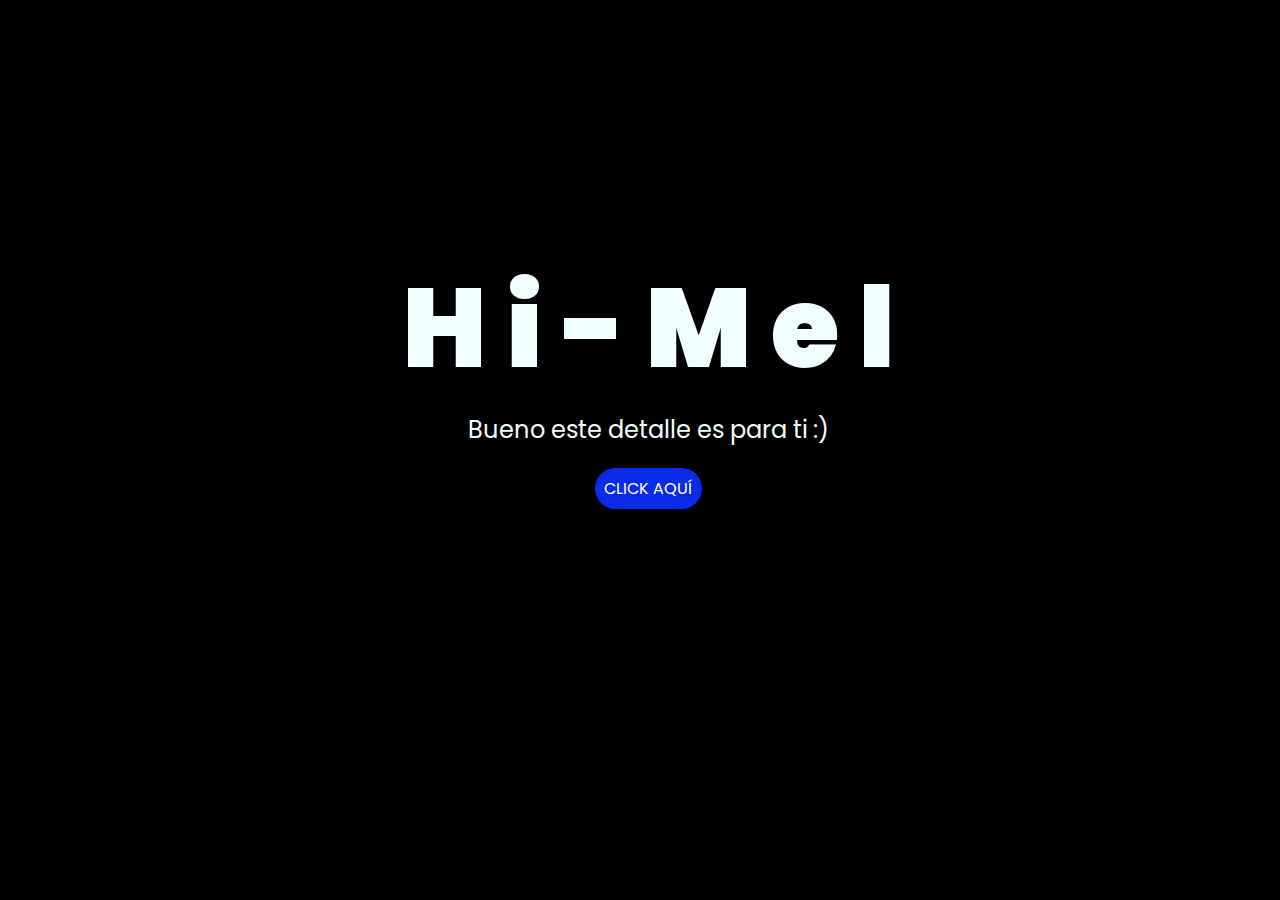
<file: index.html>
<!DOCTYPE html>
<html lang="es">

<head>
    <meta charset="UTF-8">
    <meta http-equiv="X-UA-Compatible" content="IE=edge">
    <meta name="viewport" content="width=device-width, initial-scale=1.0">
    <link rel="stylesheet" href="css/style.css">
    <link rel="icon" href="img/flowers.png" type="image/x-icon">
    <title>Feliz-Cumple</title>
</head>

<body>
    <div class="greetings">
        <span>H</span>
        <span>i</span>
        <span>-</span>
        <span>M</span>
        <span>e</span>
        <span>l</span>
    </div>
    <div class="description">
        <span>Bueno este detalle es para ti :)</span>
    </div>
    <div class="button">
        <button class="botones">
            <a href="flower.html" style="color: #fff;">CLICK AQUÍ</a>
        </button>
    </div>

</body>

</html>
</file>
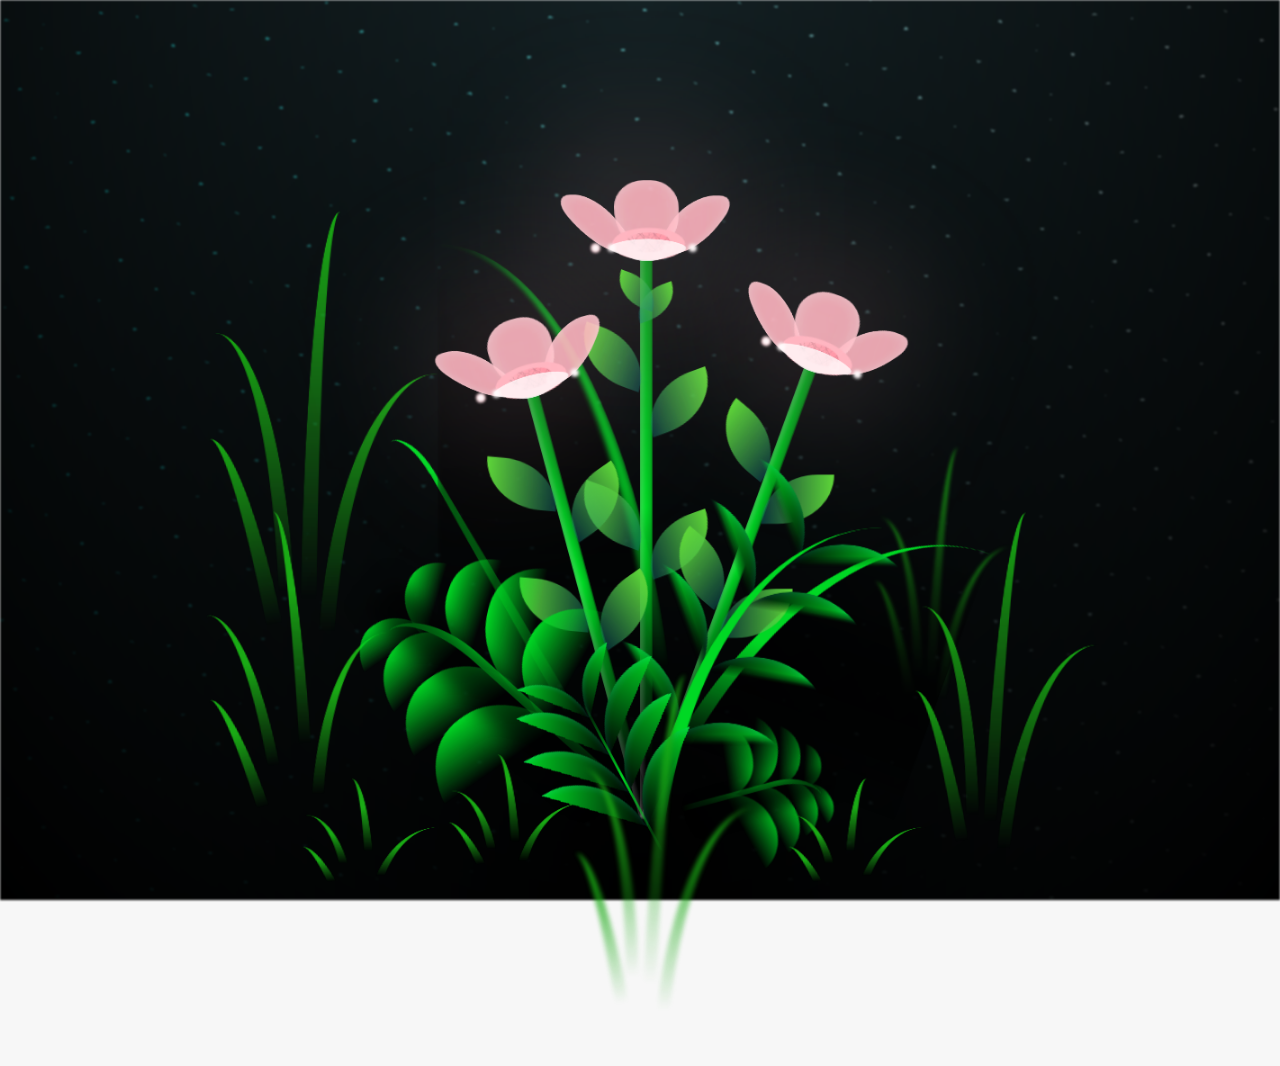
<file: flower.html>
<!DOCTYPE html>
<html lang="es">
  <head>
    <meta charset="UTF-8" />
    <meta http-equiv="X-UA-Compatible" content="IE=edge" />
    <meta name="viewport" content="width=device-width, initial-scale=1.0" />
    <link rel="stylesheet" href="css/main.css" />
    <link rel="icon" href="img/flowers.png" type="image/x-icon" />
    <title>Feliz-Cumple</title>
  </head>
  <body class="container">
    <audio src="sound/ChristianBasso&HaienQiu-Flowers.mp3" autoplay></audio>
    <div id="lyrics">
     
    </div>
    <h1 class="titulo">Feliz cumpleaños. Hoy no podían faltar flores(Aunque no son Tulipanes T_T), porque un día tan especial como el tuyo merece belleza, alegría y cariño. <br> <br>
      Que cada pétalo te recuerde que tan valiosa eres.</h1>
  
    <div class="night"></div>
    <div class="flowers">
      <div class="flower flower--1">
        <div class="flower__leafs flower__leafs--1">
          <div class="flower__leaf flower__leaf--1"></div>
          <div class="flower__leaf flower__leaf--2"></div>
          <div class="flower__leaf flower__leaf--3"></div>
          <div class="flower__leaf flower__leaf--4"></div>
          <div class="flower__white-circle"></div>

          <div class="flower__light flower__light--1"></div>
          <div class="flower__light flower__light--2"></div>
          <div class="flower__light flower__light--3"></div>
          <div class="flower__light flower__light--4"></div>
          <div class="flower__light flower__light--5"></div>
          <div class="flower__light flower__light--6"></div>
          <div class="flower__light flower__light--7"></div>
          <div class="flower__light flower__light--8"></div>
        </div>
        <div class="flower__line">
          <div class="flower__line__leaf flower__line__leaf--1"></div>
          <div class="flower__line__leaf flower__line__leaf--2"></div>
          <div class="flower__line__leaf flower__line__leaf--3"></div>
          <div class="flower__line__leaf flower__line__leaf--4"></div>
          <div class="flower__line__leaf flower__line__leaf--5"></div>
          <div class="flower__line__leaf flower__line__leaf--6"></div>
        </div>
      </div>

      <div class="flower flower--2">
        <div class="flower__leafs flower__leafs--2">
          <div class="flower__leaf flower__leaf--1"></div>
          <div class="flower__leaf flower__leaf--2"></div>
          <div class="flower__leaf flower__leaf--3"></div>
          <div class="flower__leaf flower__leaf--4"></div>
          <div class="flower__white-circle"></div>

          <div class="flower__light flower__light--1"></div>
          <div class="flower__light flower__light--2"></div>
          <div class="flower__light flower__light--3"></div>
          <div class="flower__light flower__light--4"></div>
          <div class="flower__light flower__light--5"></div>
          <div class="flower__light flower__light--6"></div>
          <div class="flower__light flower__light--7"></div>
          <div class="flower__light flower__light--8"></div>
        </div>
        <div class="flower__line">
          <div class="flower__line__leaf flower__line__leaf--1"></div>
          <div class="flower__line__leaf flower__line__leaf--2"></div>
          <div class="flower__line__leaf flower__line__leaf--3"></div>
          <div class="flower__line__leaf flower__line__leaf--4"></div>
        </div>
      </div>

      <div class="flower flower--3">
        <div class="flower__leafs flower__leafs--3">
          <div class="flower__leaf flower__leaf--1"></div>
          <div class="flower__leaf flower__leaf--2"></div>
          <div class="flower__leaf flower__leaf--3"></div>
          <div class="flower__leaf flower__leaf--4"></div>
          <div class="flower__white-circle"></div>

          <div class="flower__light flower__light--1"></div>
          <div class="flower__light flower__light--2"></div>
          <div class="flower__light flower__light--3"></div>
          <div class="flower__light flower__light--4"></div>
          <div class="flower__light flower__light--5"></div>
          <div class="flower__light flower__light--6"></div>
          <div class="flower__light flower__light--7"></div>
          <div class="flower__light flower__light--8"></div>
        </div>
        <div class="flower__line">
          <div class="flower__line__leaf flower__line__leaf--1"></div>
          <div class="flower__line__leaf flower__line__leaf--2"></div>
          <div class="flower__line__leaf flower__line__leaf--3"></div>
          <div class="flower__line__leaf flower__line__leaf--4"></div>
        </div>
      </div>

      <div class="grow-ans" style="--d: 1.2s">
        <div class="flower__g-long">
          <div class="flower__g-long__top"></div>
          <div class="flower__g-long__bottom"></div>
        </div>
      </div>

      <div class="growing-grass">
        <div class="flower__grass flower__grass--1">
          <div class="flower__grass--top"></div>
          <div class="flower__grass--bottom"></div>
          <div class="flower__grass__leaf flower__grass__leaf--1"></div>
          <div class="flower__grass__leaf flower__grass__leaf--2"></div>
          <div class="flower__grass__leaf flower__grass__leaf--3"></div>
          <div class="flower__grass__leaf flower__grass__leaf--4"></div>
          <div class="flower__grass__leaf flower__grass__leaf--5"></div>
          <div class="flower__grass__leaf flower__grass__leaf--6"></div>
          <div class="flower__grass__leaf flower__grass__leaf--7"></div>
          <div class="flower__grass__leaf flower__grass__leaf--8"></div>
          <div class="flower__grass__overlay"></div>
        </div>
      </div>

      <div class="growing-grass">
        <div class="flower__grass flower__grass--2">
          <div class="flower__grass--top"></div>
          <div class="flower__grass--bottom"></div>
          <div class="flower__grass__leaf flower__grass__leaf--1"></div>
          <div class="flower__grass__leaf flower__grass__leaf--2"></div>
          <div class="flower__grass__leaf flower__grass__leaf--3"></div>
          <div class="flower__grass__leaf flower__grass__leaf--4"></div>
          <div class="flower__grass__leaf flower__grass__leaf--5"></div>
          <div class="flower__grass__leaf flower__grass__leaf--6"></div>
          <div class="flower__grass__leaf flower__grass__leaf--7"></div>
          <div class="flower__grass__leaf flower__grass__leaf--8"></div>
          <div class="flower__grass__overlay"></div>
        </div>
      </div>

      <div class="grow-ans" style="--d: 2.4s">
        <div class="flower__g-right flower__g-right--1">
          <div class="leaf"></div>
        </div>
      </div>

      <div class="grow-ans" style="--d: 2.8s">
        <div class="flower__g-right flower__g-right--2">
          <div class="leaf"></div>
        </div>
      </div>

      <div class="grow-ans" style="--d: 2.8s">
        <div class="flower__g-front">
          <div
            class="flower__g-front__leaf-wrapper flower__g-front__leaf-wrapper--1"
          >
            <div class="flower__g-front__leaf"></div>
          </div>
          <div
            class="flower__g-front__leaf-wrapper flower__g-front__leaf-wrapper--2"
          >
            <div class="flower__g-front__leaf"></div>
          </div>
          <div
            class="flower__g-front__leaf-wrapper flower__g-front__leaf-wrapper--3"
          >
            <div class="flower__g-front__leaf"></div>
          </div>
          <div
            class="flower__g-front__leaf-wrapper flower__g-front__leaf-wrapper--4"
          >
            <div class="flower__g-front__leaf"></div>
          </div>
          <div
            class="flower__g-front__leaf-wrapper flower__g-front__leaf-wrapper--5"
          >
            <div class="flower__g-front__leaf"></div>
          </div>
          <div
            class="flower__g-front__leaf-wrapper flower__g-front__leaf-wrapper--6"
          >
            <div class="flower__g-front__leaf"></div>
          </div>
          <div
            class="flower__g-front__leaf-wrapper flower__g-front__leaf-wrapper--7"
          >
            <div class="flower__g-front__leaf"></div>
          </div>
          <div
            class="flower__g-front__leaf-wrapper flower__g-front__leaf-wrapper--8"
          >
            <div class="flower__g-front__leaf"></div>
          </div>
          <div class="flower__g-front__line"></div>
        </div>
      </div>

      <div class="grow-ans" style="--d: 3.2s">
        <div class="flower__g-fr">
          <div class="leaf"></div>
          <div class="flower__g-fr__leaf flower__g-fr__leaf--1"></div>
          <div class="flower__g-fr__leaf flower__g-fr__leaf--2"></div>
          <div class="flower__g-fr__leaf flower__g-fr__leaf--3"></div>
          <div class="flower__g-fr__leaf flower__g-fr__leaf--4"></div>
          <div class="flower__g-fr__leaf flower__g-fr__leaf--5"></div>
          <div class="flower__g-fr__leaf flower__g-fr__leaf--6"></div>
          <div class="flower__g-fr__leaf flower__g-fr__leaf--7"></div>
          <div class="flower__g-fr__leaf flower__g-fr__leaf--8"></div>
        </div>
      </div>

      <div class="long-g long-g--0">
        <div class="grow-ans" style="--d: 3s">
          <div class="leaf leaf--0"></div>
        </div>
        <div class="grow-ans" style="--d: 2.2s">
          <div class="leaf leaf--1"></div>
        </div>
        <div class="grow-ans" style="--d: 3.4s">
          <div class="leaf leaf--2"></div>
        </div>
        <div class="grow-ans" style="--d: 3.6s">
          <div class="leaf leaf--3"></div>
        </div>
      </div>

      <div class="long-g long-g--1">
        <div class="grow-ans" style="--d: 3.6s">
          <div class="leaf leaf--0"></div>
        </div>
        <div class="grow-ans" style="--d: 3.8s">
          <div class="leaf leaf--1"></div>
        </div>
        <div class="grow-ans" style="--d: 4s">
          <div class="leaf leaf--2"></div>
        </div>
        <div class="grow-ans" style="--d: 4.2s">
          <div class="leaf leaf--3"></div>
        </div>
      </div>

      <div class="long-g long-g--2">
        <div class="grow-ans" style="--d: 4s">
          <div class="leaf leaf--0"></div>
        </div>
        <div class="grow-ans" style="--d: 4.2s">
          <div class="leaf leaf--1"></div>
        </div>
        <div class="grow-ans" style="--d: 4.4s">
          <div class="leaf leaf--2"></div>
        </div>
        <div class="grow-ans" style="--d: 4.6s">
          <div class="leaf leaf--3"></div>
        </div>
      </div>

      <div class="long-g long-g--3">
        <div class="grow-ans" style="--d: 4s">
          <div class="leaf leaf--0"></div>
        </div>
        <div class="grow-ans" style="--d: 4.2s">
          <div class="leaf leaf--1"></div>
        </div>
        <div class="grow-ans" style="--d: 3s">
          <div class="leaf leaf--2"></div>
        </div>
        <div class="grow-ans" style="--d: 3.6s">
          <div class="leaf leaf--3"></div>
        </div>
      </div>

      <div class="long-g long-g--4">
        <div class="grow-ans" style="--d: 4s">
          <div class="leaf leaf--0"></div>
        </div>
        <div class="grow-ans" style="--d: 4.2s">
          <div class="leaf leaf--1"></div>
        </div>
        <div class="grow-ans" style="--d: 3s">
          <div class="leaf leaf--2"></div>
        </div>
        <div class="grow-ans" style="--d: 3.6s">
          <div class="leaf leaf--3"></div>
        </div>
      </div>

      <div class="long-g long-g--5">
        <div class="grow-ans" style="--d: 4s">
          <div class="leaf leaf--0"></div>
        </div>
        <div class="grow-ans" style="--d: 4.2s">
          <div class="leaf leaf--1"></div>
        </div>
        <div class="grow-ans" style="--d: 3s">
          <div class="leaf leaf--2"></div>
        </div>
        <div class="grow-ans" style="--d: 3.6s">
          <div class="leaf leaf--3"></div>
        </div>
      </div>

      <div class="long-g long-g--6">
        <div class="grow-ans" style="--d: 4.2s">
          <div class="leaf leaf--0"></div>
        </div>
        <div class="grow-ans" style="--d: 4.4s">
          <div class="leaf leaf--1"></div>
        </div>
        <div class="grow-ans" style="--d: 4.6s">
          <div class="leaf leaf--2"></div>
        </div>
        <div class="grow-ans" style="--d: 4.8s">
          <div class="leaf leaf--3"></div>
        </div>
      </div>

      <div class="long-g long-g--7">
        <div class="grow-ans" style="--d: 3s">
          <div class="leaf leaf--0"></div>
        </div>
        <div class="grow-ans" style="--d: 3.2s">
          <div class="leaf leaf--1"></div>
        </div>
        <div class="grow-ans" style="--d: 3.5s">
          <div class="leaf leaf--2"></div>
        </div>
        <div class="grow-ans" style="--d: 3.6s">
          <div class="leaf leaf--3"></div>
        </div>
      </div>
    </div>
    <script src="anim.js"></script>
    <script src="main.js"></script>
  </body>
</html>
</file>
<file: css/style.css>
@import url('https://fonts.googleapis.com/css2?family=Poppins:ital,wght@0,500;1,900&display=swap');
*{
    font-family: 'Poppins',cursive;
}
body{
    color: azure;
    width: 100%;
    height: 82vh;
    display: flex;
    flex-direction: column;
    align-items: center;
    justify-content: center;
    background-color: black;
    /* padding-top: -30; */
}

.botones{
    padding: 9px;
    border-radius: 80px;
    background-color: transparent;
    border: none;
}

.botones a{
    background-color: #0a2be9;
    padding: 9px;
    border-radius: 80px;
    -webkit-border-radius: 80px;
    -moz-border-radius: 80px;
    -ms-border-radius: 80px;
    -o-border-radius: 80px;

}

.botones a:focus{
    background-color: rgb(50, 194, 194);
}

.greetings{
    font-size: 7rem;
    font-weight: 900;
}
.greetings > span{
    animation: glow 2.5s ease-in-out infinite;
}
@keyframes glow{
    0%, 100%{
        color: #fff;
        text-shadow: 0 0 12px #b139d6, 0 0 50px #b139d6, 0 0 100px #b139d6;
    }
    10%, 90%{
        color: #111;
        text-shadow: none;
    }
}
.greetings > span:nth-child(2){
    animation-delay: .2s ;
}
.greetings > span:nth-child(3){
    animation-delay: .4s ;
}
.greetings > span:nth-child(4){
    animation-delay: .6s;
}
.greetings > span:nth-child(5){
    animation-delay: .8s;
}
.greetings > span:nth-child(6){
    animation-delay: 1s;
}
.greetings > span:nth-child(7){
    animation-delay: 1.3s;
}
.description{
    font-size: 1.5rem;
    margin-bottom: 20px;
}

.button a{
    text-decoration: none;
    font-size: 1rem;
    color: #111;
}

@media screen and (max-width:574px){
    .greetings{
        display: block;
        font-size: 4rem;
        font-weight: 800;
        text-align: center;
    }
    .description{
        font-size: 2rem;
    }
    
    .button a{
        font-size: 1rem;
    }
}
</file>
<file: css/main.css>
*,
*::after,
*::before {
  padding: 0;
  margin: 0;
  box-sizing: border-box;
}

:root {
  --dark-color: #000;
}

body {
  display: flex;
  align-items: flex-end;
  justify-content: center;
  min-height: 100vh;
  background-color: var(--dark-color);
  overflow: hidden;
  perspective: 1000px;
}

#lyrics {
  font-size: 28px;
  font-family: "Franklin Gothic Medium", "Arial Narrow", Arial, sans-serif;
  color: white;
  position: absolute;
  margin-bottom: 20%;
  z-index: 1;
  font-weight: bold;
  letter-spacing: 4px;
}
@media only screen and (max-width: 600px) {
  /* Estilos específicos para dispositivos con un ancho máximo de 600px */
  #lyrics {
      font-size: 14px; /* Reduce el tamaño del texto para dispositivos más pequeños */
      margin-bottom: 530px;
      letter-spacing: 3px;
  }

}
.titulo {
  margin-bottom: 180px;
  font-family: "Arial Narrow", Arial, sans-serif;
  color: #AEEFFF;
  position: absolute;
  font-weight: bold;
  letter-spacing: 10px;
  opacity: 0;
  animation: fadeIn 3s ease-in-out forwards;
  text-align: center;
}
@keyframes fadeIn {
  from {
    opacity: 0;
  }
  to {
    opacity: 1;
  }
}

.night {
  z-index: -1;
  position: absolute;
  left: 50%;
  top: 0;
  transform: translateX(-50%);
  width: 100%;
  height: 100%;
  filter: blur(0.1vmin);
  background-image: radial-gradient(
      ellipse at top,
      transparent 0%,
      var(--dark-color)
    ),
    radial-gradient(
      ellipse at bottom,
      var(--dark-color),
      rgba(145, 233, 255, 0.2)
    ),
    repeating-linear-gradient(
      220deg,
      rgb(0, 0, 0) 0px,
      rgb(0, 0, 0) 19px,
      transparent 19px,
      transparent 22px
    ),
    repeating-linear-gradient(
      189deg,
      rgb(0, 0, 0) 0px,
      rgb(0, 0, 0) 19px,
      transparent 19px,
      transparent 22px
    ),
    repeating-linear-gradient(
      148deg,
      rgb(0, 0, 0) 0px,
      rgb(0, 0, 0) 19px,
      transparent 19px,
      transparent 22px
    ),
    linear-gradient(90deg, rgb(0, 255, 250), rgb(240, 240, 240));
}

.flowers {
  position: relative;
  transform: scale(0.9);
  /*margin-bottom: 100px;
  */
}

@media only screen and (max-width: 600px) {
  /* Estilos específicos para dispositivos con un ancho máximo de 600px */
.flowers {
      font-size: 14px;
      margin-bottom: 35%;
      letter-spacing: 3px;
      transform: scale(1.0);
}

}

.flower {
  position: absolute;
  bottom: 10vmin;
  transform-origin: bottom center;
  z-index: 10;
  --fl-speed: 0.8s;
}
.flower--1 {
  -webkit-animation: moving-flower-1 4s linear infinite;
  animation: moving-flower-1 4s linear infinite;
}
.flower--1 .flower__line {
  height: 70vmin;
  -webkit-animation-delay: 0.3s;
  animation-delay: 0.3s;
}
.flower--1 .flower__line__leaf--1 {
  -webkit-animation: blooming-leaf-right var(--fl-speed) 1.6s backwards;
  animation: blooming-leaf-right var(--fl-speed) 1.6s backwards;
}
.flower--1 .flower__line__leaf--2 {
  -webkit-animation: blooming-leaf-right var(--fl-speed) 1.4s backwards;
  animation: blooming-leaf-right var(--fl-speed) 1.4s backwards;
}
.flower--1 .flower__line__leaf--3 {
  -webkit-animation: blooming-leaf-left var(--fl-speed) 1.2s backwards;
  animation: blooming-leaf-left var(--fl-speed) 1.2s backwards;
}
.flower--1 .flower__line__leaf--4 {
  -webkit-animation: blooming-leaf-left var(--fl-speed) 1s backwards;
  animation: blooming-leaf-left var(--fl-speed) 1s backwards;
}
.flower--1 .flower__line__leaf--5 {
  -webkit-animation: blooming-leaf-right var(--fl-speed) 1.8s backwards;
  animation: blooming-leaf-right var(--fl-speed) 1.8s backwards;
}
.flower--1 .flower__line__leaf--6 {
  -webkit-animation: blooming-leaf-left var(--fl-speed) 2s backwards;
  animation: blooming-leaf-left var(--fl-speed) 2s backwards;
}
.flower--2 {
  left: 50%;
  transform: rotate(20deg);
  -webkit-animation: moving-flower-2 4s linear infinite;
  animation: moving-flower-2 4s linear infinite;
}
.flower--2 .flower__line {
  height: 60vmin;
  -webkit-animation-delay: 0.6s;
  animation-delay: 0.6s;
}
.flower--2 .flower__line__leaf--1 {
  -webkit-animation: blooming-leaf-right var(--fl-speed) 1.9s backwards;
  animation: blooming-leaf-right var(--fl-speed) 1.9s backwards;
}
.flower--2 .flower__line__leaf--2 {
  -webkit-animation: blooming-leaf-right var(--fl-speed) 1.7s backwards;
  animation: blooming-leaf-right var(--fl-speed) 1.7s backwards;
}
.flower--2 .flower__line__leaf--3 {
  -webkit-animation: blooming-leaf-left var(--fl-speed) 1.5s backwards;
  animation: blooming-leaf-left var(--fl-speed) 1.5s backwards;
}
.flower--2 .flower__line__leaf--4 {
  -webkit-animation: blooming-leaf-left var(--fl-speed) 1.3s backwards;
  animation: blooming-leaf-left var(--fl-speed) 1.3s backwards;
}
.flower--3 {
  left: 50%;
  transform: rotate(-15deg);
  -webkit-animation: moving-flower-3 4s linear infinite;
  animation: moving-flower-3 4s linear infinite;
}
.flower--3 .flower__line {
  -webkit-animation-delay: 0.9s;
  animation-delay: 0.9s;
}
.flower--3 .flower__line__leaf--1 {
  -webkit-animation: blooming-leaf-right var(--fl-speed) 2.5s backwards;
  animation: blooming-leaf-right var(--fl-speed) 2.5s backwards;
}
.flower--3 .flower__line__leaf--2 {
  -webkit-animation: blooming-leaf-right var(--fl-speed) 2.3s backwards;
  animation: blooming-leaf-right var(--fl-speed) 2.3s backwards;
}
.flower--3 .flower__line__leaf--3 {
  -webkit-animation: blooming-leaf-left var(--fl-speed) 2.1s backwards;
  animation: blooming-leaf-left var(--fl-speed) 2.1s backwards;
}
.flower--3 .flower__line__leaf--4 {
  -webkit-animation: blooming-leaf-left var(--fl-speed) 1.9s backwards;
  animation: blooming-leaf-left var(--fl-speed) 1.9s backwards;
}
.flower__leafs {
  position: relative;
  -webkit-animation: blooming-flower 2s backwards;
  animation: blooming-flower 2s backwards;
}
.flower__leafs--1 {
  -webkit-animation-delay: 1.1s;
  animation-delay: 1.1s;
}
.flower__leafs--2 {
  -webkit-animation-delay: 1.4s;
  animation-delay: 1.4s;
}
.flower__leafs--3 {
  -webkit-animation-delay: 1.7s;
  animation-delay: 1.7s;
}
.flower__leafs::after {
  content: "";
  position: absolute;
  left: 0;
  top: 0;
  transform: translate(-50%, -100%);
  width: 8vmin;
  height: 8vmin;
  background-color: #FFB6C1;
  /* background-color: #fd2525; */
  filter: blur(10vmin);
}
.flower__leaf {
  position: absolute;
  bottom: 0;
  left: 50%;
  width: 8vmin;
  height: 11vmin;
  border-radius: 51% 49% 47% 53%/44% 45% 55% 69%;
  background-color: #253bfd;
  background-color: #FFB6C1;
  transform-origin: bottom center;
  opacity: 0.9;
  box-shadow: inset 0 0 2vmin rgba(255, 255, 255, 0.5);
}
.flower__leaf--1 {
  transform: translate(-10%, 1%) rotateY(40deg) rotateX(-50deg);
}
.flower__leaf--2 {
  transform: translate(-50%, -4%) rotateX(40deg);
}
.flower__leaf--3 {
  transform: translate(-90%, 0%) rotateY(45deg) rotateX(50deg);
}
.flower__leaf--4 {
  width: 8vmin;
  height: 8vmin;
  transform-origin: bottom left;
  border-radius: 4vmin 10vmin 4vmin 4vmin;
  transform: translate(0%, 18%) rotateX(70deg) rotate(-43deg);
  background-color: #fff9fa;
  z-index: 1;
  opacity: 0.8;
}
.flower__white-circle {
  position: absolute;
  left: -3.5vmin;
  top: -3vmin;
  width: 9vmin;
  height: 4vmin;
  border-radius: 50%;
  background-color: #FFB6C1;
}
.flower__white-circle::after {
  content: "";
  position: absolute;
  left: 50%;
  top: 45%;
  transform: translate(-50%, -50%);
  width: 60%;
  height: 60%;
  border-radius: inherit;
  background-image: repeating-linear-gradient(
      135deg,
      rgba(0, 0, 0, 0.03) 0px,
      rgba(0, 0, 0, 0.03) 1px,
      transparent 1px,
      transparent 12px
    ),
    repeating-linear-gradient(
      45deg,
      rgba(0, 0, 0, 0.03) 0px,
      rgba(0, 0, 0, 0.03) 1px,
      transparent 1px,
      transparent 12px
    ),
    repeating-linear-gradient(
      67.5deg,
      rgba(0, 0, 0, 0.03) 0px,
      rgba(0, 0, 0, 0.03) 1px,
      transparent 1px,
      transparent 12px
    ),
    repeating-linear-gradient(
      135deg,
      rgba(0, 0, 0, 0.03) 0px,
      rgba(0, 0, 0, 0.03) 1px,
      transparent 1px,
      transparent 12px
    ),
    repeating-linear-gradient(
      45deg,
      rgba(0, 0, 0, 0.03) 0px,
      rgba(0, 0, 0, 0.03) 1px,
      transparent 1px,
      transparent 12px
    ),
    repeating-linear-gradient(
      112.5deg,
      rgba(0, 0, 0, 0.03) 0px,
      rgba(0, 0, 0, 0.03) 1px,
      transparent 1px,
      transparent 12px
    ),
    repeating-linear-gradient(
      112.5deg,
      rgba(0, 0, 0, 0.03) 0px,
      rgba(0, 0, 0, 0.03) 1px,
      transparent 1px,
      transparent 12px
    ),
    repeating-linear-gradient(
      45deg,
      rgba(0, 0, 0, 0.03) 0px,
      rgba(0, 0, 0, 0.03) 1px,
      transparent 1px,
      transparent 12px
    ),
    repeating-linear-gradient(
      22.5deg,
      rgba(0, 0, 0, 0.03) 0px,
      rgba(0, 0, 0, 0.03) 1px,
      transparent 1px,
      transparent 12px
    ),
    repeating-linear-gradient(
      45deg,
      rgba(0, 0, 0, 0.03) 0px,
      rgba(0, 0, 0, 0.03) 1px,
      transparent 1px,
      transparent 12px
    ),
    repeating-linear-gradient(
      22.5deg,
      rgba(0, 0, 0, 0.03) 0px,
      rgba(0, 0, 0, 0.03) 1px,
      transparent 1px,
      transparent 12px
    ),
    repeating-linear-gradient(
      135deg,
      rgba(0, 0, 0, 0.03) 0px,
      rgba(0, 0, 0, 0.03) 1px,
      transparent 1px,
      transparent 12px
    ),
    repeating-linear-gradient(
      157.5deg,
      rgba(0, 0, 0, 0.03) 0px,
      rgba(0, 0, 0, 0.03) 1px,
      transparent 1px,
      transparent 12px
    ),
    repeating-linear-gradient(
      67.5deg,
      rgba(0, 0, 0, 0.03) 0px,
      rgba(0, 0, 0, 0.03) 1px,
      transparent 1px,
      transparent 12px
    ),
    repeating-linear-gradient(
      67.5deg,
      rgba(0, 0, 0, 0.03) 0px,
      rgba(0, 0, 0, 0.03) 1px,
      transparent 1px,
      transparent 12px
    ),
    linear-gradient(90deg, rgb(255, 182, 193) , rgb(255, 146, 162));
}
.flower__line {
  height: 55vmin;
  width: 1.5vmin;
  background-image: linear-gradient(
      to left,
      rgba(0, 0, 0, 0.2),
      transparent,
      rgba(255, 255, 255, 0.2)
    ),
    linear-gradient(to top, transparent 10%, #00d824, #009619);
  box-shadow: inset 0 0 2px rgba(0, 0, 0, 0.5);
  -webkit-animation: grow-flower-tree 4s backwards;
  animation: grow-flower-tree 4s backwards;
}
.flower__line__leaf {
  --w: 7vmin;
  --h: calc(var(--w) + 2vmin);
  position: absolute;
  top: 20%;
  left: 90%;
  width: var(--w);
  height: var(--h);
  border-top-right-radius: var(--h);
  border-bottom-left-radius: var(--h);
  background-image: linear-gradient(to top, rgba(20, 117, 122, 0.4), #5ed639);
}
.flower__line__leaf--1 {
  transform: rotate(70deg) rotateY(30deg);
}
.flower__line__leaf--2 {
  top: 45%;
  transform: rotate(70deg) rotateY(30deg);
}
.flower__line__leaf--3,
.flower__line__leaf--4,
.flower__line__leaf--6 {
  border-top-right-radius: 0;
  border-bottom-left-radius: 0;
  border-top-left-radius: var(--h);
  border-bottom-right-radius: var(--h);
  left: -460%;
  top: 12%;
  transform: rotate(-70deg) rotateY(30deg);
}
.flower__line__leaf--4 {
  top: 40%;
}
.flower__line__leaf--5 {
  top: 0;
  transform-origin: left;
  transform: rotate(70deg) rotateY(30deg) scale(0.6);
}
.flower__line__leaf--6 {
  top: -2%;
  left: -450%;
  transform-origin: right;
  transform: rotate(-70deg) rotateY(30deg) scale(0.6);
}
.flower__light {
  position: absolute;
  bottom: 0vmin;
  width: 1vmin;
  height: 1vmin;
  background-color: rgb(255, 182, 193);
  border-radius: 50%;
  filter: blur(0.2vmin);
  -webkit-animation: light-ans 4s linear infinite backwards;
  animation: light-ans 4s linear infinite backwards;
}
.flower__light:nth-child(odd) {
  background-color: #ffffff;
}
.flower__light--1 {
  left: -2vmin;
  -webkit-animation-delay: 1s;
  animation-delay: 1s;
}
.flower__light--2 {
  left: 3vmin;
  -webkit-animation-delay: 0.5s;
  animation-delay: 0.5s;
}
.flower__light--3 {
  left: -6vmin;
  -webkit-animation-delay: 0.3s;
  animation-delay: 0.3s;
}
.flower__light--4 {
  left: 6vmin;
  -webkit-animation-delay: 0.9s;
  animation-delay: 0.9s;
}
.flower__light--5 {
  left: -1vmin;
  -webkit-animation-delay: 1.5s;
  animation-delay: 1.5s;
}
.flower__light--6 {
  left: -4vmin;
  -webkit-animation-delay: 3s;
  animation-delay: 3s;
}
.flower__light--7 {
  left: 3vmin;
  -webkit-animation-delay: 2s;
  animation-delay: 2s;
}
.flower__light--8 {
  left: -6vmin;
  -webkit-animation-delay: 3.5s;
  animation-delay: 3.5s;
}
.flower__grass {
  --c: #00d824;
  --line-w: 1.5vmin;
  position: absolute;
  bottom: 12vmin;
  left: -7vmin;
  display: flex;
  flex-direction: column;
  align-items: flex-end;
  z-index: 20;
  transform-origin: bottom center;
  transform: rotate(-48deg) rotateY(40deg);
}
.flower__grass--1 {
  -webkit-animation: moving-grass 2s linear infinite;
  animation: moving-grass 2s linear infinite;
}
.flower__grass--2 {
  left: 2vmin;
  bottom: 10vmin;
  transform: scale(0.5) rotate(75deg) rotateX(10deg) rotateY(-200deg);
  opacity: 0.8;
  z-index: 0;
  -webkit-animation: moving-grass--2 1.5s linear infinite;
  animation: moving-grass--2 1.5s linear infinite;
}
.flower__grass--top {
  width: 7vmin;
  height: 10vmin;
  border-top-right-radius: 100%;
  border-right: var(--line-w) solid var(--c);
  transform-origin: bottom center;
  transform: rotate(-2deg);
}
.flower__grass--bottom {
  margin-top: -2px;
  width: var(--line-w);
  height: 25vmin;
  background-image: linear-gradient(to top, transparent, var(--c));
}
.flower__grass__leaf {
  --size: 10vmin;
  position: absolute;
  width: calc(var(--size) * 2.1);
  height: var(--size);
  border-top-left-radius: var(--size);
  border-top-right-radius: var(--size);
  background-image: linear-gradient(
    to top,
    transparent,
    transparent 30%,
    var(--c)
  );
  z-index: 100;
}
.flower__grass__leaf--1 {
  top: -6%;
  left: 30%;
  --size: 6vmin;
  transform: rotate(-20deg);
  -webkit-animation: growing-grass-ans--1 2s 2.6s backwards;
  animation: growing-grass-ans--1 2s 2.6s backwards;
}
@-webkit-keyframes growing-grass-ans--1 {
  0% {
    transform-origin: bottom left;
    transform: rotate(-20deg) scale(0);
  }
}
@keyframes growing-grass-ans--1 {
  0% {
    transform-origin: bottom left;
    transform: rotate(-20deg) scale(0);
  }
}
.flower__grass__leaf--2 {
  top: -5%;
  left: -110%;
  --size: 6vmin;
  transform: rotate(10deg);
  -webkit-animation: growing-grass-ans--2 2s 2.4s linear backwards;
  animation: growing-grass-ans--2 2s 2.4s linear backwards;
}
@-webkit-keyframes growing-grass-ans--2 {
  0% {
    transform-origin: bottom right;
    transform: rotate(10deg) scale(0);
  }
}
@keyframes growing-grass-ans--2 {
  0% {
    transform-origin: bottom right;
    transform: rotate(10deg) scale(0);
  }
}
.flower__grass__leaf--3 {
  top: 5%;
  left: 60%;
  --size: 8vmin;
  transform: rotate(-18deg) rotateX(-20deg);
  -webkit-animation: growing-grass-ans--3 2s 2.2s linear backwards;
  animation: growing-grass-ans--3 2s 2.2s linear backwards;
}
@-webkit-keyframes growing-grass-ans--3 {
  0% {
    transform-origin: bottom left;
    transform: rotate(-18deg) rotateX(-20deg) scale(0);
  }
}
@keyframes growing-grass-ans--3 {
  0% {
    transform-origin: bottom left;
    transform: rotate(-18deg) rotateX(-20deg) scale(0);
  }
}
.flower__grass__leaf--4 {
  top: 6%;
  left: -135%;
  --size: 8vmin;
  transform: rotate(2deg);
  -webkit-animation: growing-grass-ans--4 2s 2s linear backwards;
  animation: growing-grass-ans--4 2s 2s linear backwards;
}
@-webkit-keyframes growing-grass-ans--4 {
  0% {
    transform-origin: bottom right;
    transform: rotate(2deg) scale(0);
  }
}
@keyframes growing-grass-ans--4 {
  0% {
    transform-origin: bottom right;
    transform: rotate(2deg) scale(0);
  }
}
.flower__grass__leaf--5 {
  top: 20%;
  left: 60%;
  --size: 10vmin;
  transform: rotate(-24deg) rotateX(-20deg);
  -webkit-animation: growing-grass-ans--5 2s 1.8s linear backwards;
  animation: growing-grass-ans--5 2s 1.8s linear backwards;
}
@-webkit-keyframes growing-grass-ans--5 {
  0% {
    transform-origin: bottom left;
    transform: rotate(-24deg) rotateX(-20deg) scale(0);
  }
}
@keyframes growing-grass-ans--5 {
  0% {
    transform-origin: bottom left;
    transform: rotate(-24deg) rotateX(-20deg) scale(0);
  }
}
.flower__grass__leaf--6 {
  top: 22%;
  left: -180%;
  --size: 10vmin;
  transform: rotate(10deg);
  -webkit-animation: growing-grass-ans--6 2s 1.6s linear backwards;
  animation: growing-grass-ans--6 2s 1.6s linear backwards;
}
@-webkit-keyframes growing-grass-ans--6 {
  0% {
    transform-origin: bottom right;
    transform: rotate(10deg) scale(0);
  }
}
@keyframes growing-grass-ans--6 {
  0% {
    transform-origin: bottom right;
    transform: rotate(10deg) scale(0);
  }
}
.flower__grass__leaf--7 {
  top: 39%;
  left: 70%;
  --size: 10vmin;
  transform: rotate(-10deg);
  -webkit-animation: growing-grass-ans--7 2s 1.4s linear backwards;
  animation: growing-grass-ans--7 2s 1.4s linear backwards;
}
@-webkit-keyframes growing-grass-ans--7 {
  0% {
    transform-origin: bottom left;
    transform: rotate(-10deg) scale(0);
  }
}
@keyframes growing-grass-ans--7 {
  0% {
    transform-origin: bottom left;
    transform: rotate(-10deg) scale(0);
  }
}
.flower__grass__leaf--8 {
  top: 40%;
  left: -215%;
  --size: 11vmin;
  transform: rotate(10deg);
  -webkit-animation: growing-grass-ans--8 2s 1.2s linear backwards;
  animation: growing-grass-ans--8 2s 1.2s linear backwards;
}
@-webkit-keyframes growing-grass-ans--8 {
  0% {
    transform-origin: bottom right;
    transform: rotate(10deg) scale(0);
  }
}
@keyframes growing-grass-ans--8 {
  0% {
    transform-origin: bottom right;
    transform: rotate(10deg) scale(0);
  }
}
.flower__grass__overlay {
  position: absolute;
  top: -10%;
  right: 0%;
  width: 100%;
  height: 100%;
  background-color: rgba(0, 0, 0, 0.6);
  filter: blur(1.5vmin);
  z-index: 100;
}
.flower__g-long {
  --w: 2vmin;
  --h: 6vmin;
  --c: #00d824;
  position: absolute;
  bottom: 10vmin;
  left: -3vmin;
  transform-origin: bottom center;
  transform: rotate(-30deg) rotateY(-20deg);
  display: flex;
  flex-direction: column;
  align-items: flex-end;
  -webkit-animation: flower-g-long-ans 3s linear infinite;
  animation: flower-g-long-ans 3s linear infinite;
}
@-webkit-keyframes flower-g-long-ans {
  0%,
  100% {
    transform: rotate(-30deg) rotateY(-20deg);
  }
  50% {
    transform: rotate(-32deg) rotateY(-20deg);
  }
}
@keyframes flower-g-long-ans {
  0%,
  100% {
    transform: rotate(-30deg) rotateY(-20deg);
  }
  50% {
    transform: rotate(-32deg) rotateY(-20deg);
  }
}
.flower__g-long__top {
  top: calc(var(--h) * -1);
  width: calc(var(--w) + 1vmin);
  height: var(--h);
  border-top-right-radius: 100%;
  border-right: 0.7vmin solid var(--c);
  transform: translate(-0.7vmin, 1vmin);
}
.flower__g-long__bottom {
  width: var(--w);
  height: 50vmin;
  transform-origin: bottom center;
  background-image: linear-gradient(to top, transparent 30%, var(--c));
  box-shadow: inset 0 0 2px rgba(0, 0, 0, 0.5);
  -webkit-clip-path: polygon(35% 0, 65% 1%, 100% 100%, 0% 100%);
  clip-path: polygon(35% 0, 65% 1%, 100% 100%, 0% 100%);
}
.flower__g-right {
  position: absolute;
  bottom: 6vmin;
  left: -2vmin;
  transform-origin: bottom left;
  transform: rotate(20deg);
}
.flower__g-right .leaf {
  width: 30vmin;
  height: 50vmin;
  border-top-left-radius: 100%;
  border-left: 2vmin solid #00d824;
  background-image: linear-gradient(
    to bottom,
    transparent,
    var(--dark-color) 60%
  );
  -webkit-mask-image: linear-gradient(to top, transparent 30%, #079097 60%);
}
.flower__g-right--1 {
  -webkit-animation: flower-g-right-ans 2.5s linear infinite;
  animation: flower-g-right-ans 2.5s linear infinite;
}
.flower__g-right--2 {
  left: 5vmin;
  transform: rotateY(-180deg);
  -webkit-animation: flower-g-right-ans--2 3s linear infinite;
  animation: flower-g-right-ans--2 3s linear infinite;
}
.flower__g-right--2 .leaf {
  height: 75vmin;
  filter: blur(0.3vmin);
  opacity: 0.8;
}
@-webkit-keyframes flower-g-right-ans {
  0%,
  100% {
    transform: rotate(20deg);
  }
  50% {
    transform: rotate(24deg) rotateX(-20deg);
  }
}
@keyframes flower-g-right-ans {
  0%,
  100% {
    transform: rotate(20deg);
  }
  50% {
    transform: rotate(24deg) rotateX(-20deg);
  }
}
@-webkit-keyframes flower-g-right-ans--2 {
  0%,
  100% {
    transform: rotateY(-180deg) rotate(0deg) rotateX(-20deg);
  }
  50% {
    transform: rotateY(-180deg) rotate(6deg) rotateX(-20deg);
  }
}
@keyframes flower-g-right-ans--2 {
  0%,
  100% {
    transform: rotateY(-180deg) rotate(0deg) rotateX(-20deg);
  }
  50% {
    transform: rotateY(-180deg) rotate(6deg) rotateX(-20deg);
  }
}
.flower__g-front {
  position: absolute;
  bottom: 6vmin;
  left: 2.5vmin;
  z-index: 100;
  transform-origin: bottom center;
  transform: rotate(-28deg) rotateY(30deg) scale(1.04);
  -webkit-animation: flower__g-front-ans 2s linear infinite;
  animation: flower__g-front-ans 2s linear infinite;
}
@-webkit-keyframes flower__g-front-ans {
  0%,
  100% {
    transform: rotate(-28deg) rotateY(30deg) scale(1.04);
  }
  50% {
    transform: rotate(-35deg) rotateY(40deg) scale(1.04);
  }
}
@keyframes flower__g-front-ans {
  0%,
  100% {
    transform: rotate(-28deg) rotateY(30deg) scale(1.04);
  }
  50% {
    transform: rotate(-35deg) rotateY(40deg) scale(1.04);
  }
}
.flower__g-front__line {
  width: 0.3vmin;
  height: 20vmin;
  background-image: linear-gradient(
    to top,
    transparent,
    #00d824,
    transparent 100%
  );
  position: relative;
}
.flower__g-front__leaf-wrapper {
  position: absolute;
  top: 0;
  left: 0;
  transform-origin: bottom left;
  transform: rotate(10deg);
}
.flower__g-front__leaf-wrapper:nth-child(even) {
  left: 0vmin;
  transform: rotateY(-180deg) rotate(5deg);
  -webkit-animation: flower__g-front__leaf-left-ans 1s ease-in backwards;
  animation: flower__g-front__leaf-left-ans 1s ease-in backwards;
}
.flower__g-front__leaf-wrapper:nth-child(odd) {
  -webkit-animation: flower__g-front__leaf-ans 1s ease-in backwards;
  animation: flower__g-front__leaf-ans 1s ease-in backwards;
}
.flower__g-front__leaf-wrapper--1 {
  top: -8vmin;
  transform: scale(0.7);
  -webkit-animation: flower__g-front__leaf-ans 1s 5.5s ease-in backwards !important;
  animation: flower__g-front__leaf-ans 1s 5.5s ease-in backwards !important;
}
.flower__g-front__leaf-wrapper--2 {
  top: -8vmin;
  transform: rotateY(-180deg) scale(0.7) !important;
  -webkit-animation: flower__g-front__leaf-left-ans-2 1s 4.6s ease-in backwards !important;
  animation: flower__g-front__leaf-left-ans-2 1s 4.6s ease-in backwards !important;
}
.flower__g-front__leaf-wrapper--3 {
  top: -3vmin;
  -webkit-animation: flower__g-front__leaf-ans 1s 4.6s ease-in backwards;
  animation: flower__g-front__leaf-ans 1s 4.6s ease-in backwards;
}
.flower__g-front__leaf-wrapper--4 {
  top: -3vmin;
  transform: rotateY(-180deg) scale(0.9) !important;
  -webkit-animation: flower__g-front__leaf-left-ans-2 1s 4.6s ease-in backwards !important;
  animation: flower__g-front__leaf-left-ans-2 1s 4.6s ease-in backwards !important;
}
@-webkit-keyframes flower__g-front__leaf-left-ans-2 {
  0% {
    transform: rotateY(-180deg) scale(0);
  }
}
@keyframes flower__g-front__leaf-left-ans-2 {
  0% {
    transform: rotateY(-180deg) scale(0);
  }
}
.flower__g-front__leaf-wrapper--5,
.flower__g-front__leaf-wrapper--6 {
  top: 2vmin;
}
.flower__g-front__leaf-wrapper--7,
.flower__g-front__leaf-wrapper--8 {
  top: 6.5vmin;
}
.flower__g-front__leaf-wrapper--2 {
  -webkit-animation-delay: 5.2s !important;
  animation-delay: 5.2s !important;
}
.flower__g-front__leaf-wrapper--3 {
  -webkit-animation-delay: 4.9s !important;
  animation-delay: 4.9s !important;
}
.flower__g-front__leaf-wrapper--5 {
  -webkit-animation-delay: 4.3s !important;
  animation-delay: 4.3s !important;
}
.flower__g-front__leaf-wrapper--6 {
  -webkit-animation-delay: 4.1s !important;
  animation-delay: 4.1s !important;
}
.flower__g-front__leaf-wrapper--7 {
  -webkit-animation-delay: 3.8s !important;
  animation-delay: 3.8s !important;
}
.flower__g-front__leaf-wrapper--8 {
  -webkit-animation-delay: 3.5s !important;
  animation-delay: 3.5s !important;
}
@-webkit-keyframes flower__g-front__leaf-ans {
  0% {
    transform: rotate(10deg) scale(0);
  }
}
@keyframes flower__g-front__leaf-ans {
  0% {
    transform: rotate(10deg) scale(0);
  }
}
@-webkit-keyframes flower__g-front__leaf-left-ans {
  0% {
    transform: rotateY(-180deg) rotate(5deg) scale(0);
  }
}
@keyframes flower__g-front__leaf-left-ans {
  0% {
    transform: rotateY(-180deg) rotate(5deg) scale(0);
  }
}
.flower__g-front__leaf {
  width: 10vmin;
  height: 10vmin;
  border-radius: 100% 0% 0% 100%/100% 100% 0% 0%;
  box-shadow: inset 0 2px 1vmin hsla(184deg, 97%, 58%, 0.2);
  background-image: linear-gradient(
      to bottom left,
      transparent,
      var(--dark-color)
    ),
    linear-gradient(to bottom right, #00d824 50%, transparent 50%, transparent);
  -webkit-mask-image: linear-gradient(
    to bottom right,
    #159faa 50%,
    transparent 50%,
    transparent
  );
  mask-image: linear-gradient(
    to bottom right,
    #159faa 50%,
    transparent 50%,
    transparent
  );
}
.flower__g-fr {
  position: absolute;
  bottom: -4vmin;
  left: vmin;
  transform-origin: bottom left;
  z-index: 10;
  -webkit-animation: flower__g-fr-ans 2s linear infinite;
  animation: flower__g-fr-ans 2s linear infinite;
}
@-webkit-keyframes flower__g-fr-ans {
  0%,
  100% {
    transform: rotate(2deg);
  }
  50% {
    transform: rotate(4deg);
  }
}
@keyframes flower__g-fr-ans {
  0%,
  100% {
    transform: rotate(2deg);
  }
  50% {
    transform: rotate(4deg);
  }
}
.flower__g-fr .leaf {
  width: 30vmin;
  height: 50vmin;
  border-top-left-radius: 100%;
  border-left: 2vmin solid #00d824;
  -webkit-mask-image: linear-gradient(to top, transparent 25%, #079097 50%);
  position: relative;
  z-index: 1;
}
.flower__g-fr__leaf {
  position: absolute;
  top: 0;
  left: 0;
  width: 10vmin;
  height: 10vmin;
  border-radius: 100% 0% 0% 100%/100% 100% 0% 0%;
  box-shadow: inset 0 2px 1vmin hsla(184deg, 97%, 58%, 0.2);
  background-image: linear-gradient(
      to bottom left,
      transparent,
      var(--dark-color) 98%
    ),
    linear-gradient(to bottom right, #00d824 45%, transparent 50%, transparent);
  -webkit-mask-image: linear-gradient(
    135deg,
    #159faa 40%,
    transparent 50%,
    transparent
  );
}
.flower__g-fr__leaf--1 {
  left: 20vmin;
  transform: rotate(45deg);
  -webkit-animation: flower__g-fr-leaft-ans-1 0.5s 5.2s linear backwards;
  animation: flower__g-fr-leaft-ans-1 0.5s 5.2s linear backwards;
}
@-webkit-keyframes flower__g-fr-leaft-ans-1 {
  0% {
    transform-origin: left;
    transform: rotate(45deg) scale(0);
  }
}
@keyframes flower__g-fr-leaft-ans-1 {
  0% {
    transform-origin: left;
    transform: rotate(45deg) scale(0);
  }
}
.flower__g-fr__leaf--2 {
  left: 12vmin;
  top: -7vmin;
  transform: rotate(25deg) rotateY(-180deg);
  -webkit-animation: flower__g-fr-leaft-ans-6 0.5s 5s linear backwards;
  animation: flower__g-fr-leaft-ans-6 0.5s 5s linear backwards;
}
.flower__g-fr__leaf--3 {
  left: 15vmin;
  top: 6vmin;
  transform: rotate(55deg);
  -webkit-animation: flower__g-fr-leaft-ans-5 0.5s 4.8s linear backwards;
  animation: flower__g-fr-leaft-ans-5 0.5s 4.8s linear backwards;
}
.flower__g-fr__leaf--4 {
  left: 6vmin;
  top: -2vmin;
  transform: rotate(25deg) rotateY(-180deg);
  -webkit-animation: flower__g-fr-leaft-ans-6 0.5s 4.6s linear backwards;
  animation: flower__g-fr-leaft-ans-6 0.5s 4.6s linear backwards;
}
.flower__g-fr__leaf--5 {
  left: 10vmin;
  top: 14vmin;
  transform: rotate(55deg);
  -webkit-animation: flower__g-fr-leaft-ans-5 0.5s 4.4s linear backwards;
  animation: flower__g-fr-leaft-ans-5 0.5s 4.4s linear backwards;
}
@-webkit-keyframes flower__g-fr-leaft-ans-5 {
  0% {
    transform-origin: left;
    transform: rotate(55deg) scale(0);
  }
}
@keyframes flower__g-fr-leaft-ans-5 {
  0% {
    transform-origin: left;
    transform: rotate(55deg) scale(0);
  }
}
.flower__g-fr__leaf--6 {
  left: 0vmin;
  top: 6vmin;
  transform: rotate(25deg) rotateY(-180deg);
  -webkit-animation: flower__g-fr-leaft-ans-6 0.5s 4.2s linear backwards;
  animation: flower__g-fr-leaft-ans-6 0.5s 4.2s linear backwards;
}
@-webkit-keyframes flower__g-fr-leaft-ans-6 {
  0% {
    transform-origin: right;
    transform: rotate(25deg) rotateY(-180deg) scale(0);
  }
}
@keyframes flower__g-fr-leaft-ans-6 {
  0% {
    transform-origin: right;
    transform: rotate(25deg) rotateY(-180deg) scale(0);
  }
}
.flower__g-fr__leaf--7 {
  left: 5vmin;
  top: 22vmin;
  transform: rotate(45deg);
  -webkit-animation: flower__g-fr-leaft-ans-7 0.5s 4s linear backwards;
  animation: flower__g-fr-leaft-ans-7 0.5s 4s linear backwards;
}
@-webkit-keyframes flower__g-fr-leaft-ans-7 {
  0% {
    transform-origin: left;
    transform: rotate(45deg) scale(0);
  }
}
@keyframes flower__g-fr-leaft-ans-7 {
  0% {
    transform-origin: left;
    transform: rotate(45deg) scale(0);
  }
}
.flower__g-fr__leaf--8 {
  left: -4vmin;
  top: 15vmin;
  transform: rotate(15deg) rotateY(-180deg);
  -webkit-animation: flower__g-fr-leaft-ans-8 0.5s 3.8s linear backwards;
  animation: flower__g-fr-leaft-ans-8 0.5s 3.8s linear backwards;
}
@-webkit-keyframes flower__g-fr-leaft-ans-8 {
  0% {
    transform-origin: right;
    transform: rotate(15deg) rotateY(-180deg) scale(0);
  }
}
@keyframes flower__g-fr-leaft-ans-8 {
  0% {
    transform-origin: right;
    transform: rotate(15deg) rotateY(-180deg) scale(0);
  }
}

.long-g {
  position: absolute;
  bottom: 25vmin;
  left: -42vmin;
  transform-origin: bottom left;
}
.long-g--1 {
  bottom: 0vmin;
  transform: scale(0.8) rotate(-5deg);
}
.long-g--1 .leaf {
  -webkit-mask-image: linear-gradient(
    to top,
    transparent 40%,
    #079097 80%
  ) !important;
}
.long-g--1 .leaf--1 {
  --w: 5vmin;
  --h: 60vmin;
  left: -2vmin;
  transform: rotate(3deg) rotateY(-180deg);
}
.long-g--2,
.long-g--3 {
  bottom: -3vmin;
  left: -35vmin;
  transform-origin: center;
  transform: scale(0.6) rotateX(60deg);
}
.long-g--2 .leaf,
.long-g--3 .leaf {
  -webkit-mask-image: linear-gradient(
    to top,
    transparent 50%,
    #079097 80%
  ) !important;
}
.long-g--2 .leaf--1,
.long-g--3 .leaf--1 {
  left: -1vmin;
  transform: rotateY(-180deg);
}
.long-g--3 {
  left: -17vmin;
  bottom: 0vmin;
}
.long-g--3 .leaf {
  -webkit-mask-image: linear-gradient(
    to top,
    transparent 40%,
    #079097 80%
  ) !important;
}
.long-g--4 {
  left: 25vmin;
  bottom: -3vmin;
  transform-origin: center;
  transform: scale(0.6) rotateX(60deg);
}
.long-g--4 .leaf {
  -webkit-mask-image: linear-gradient(
    to top,
    transparent 50%,
    #079097 80%
  ) !important;
}
.long-g--5 {
  left: 42vmin;
  bottom: 0vmin;
  transform: scale(0.8) rotate(2deg);
}
.long-g--6 {
  left: 0vmin;
  bottom: -20vmin;
  z-index: 100;
  filter: blur(0.3vmin);
  transform: scale(0.8) rotate(2deg);
}
.long-g--7 {
  left: 35vmin;
  bottom: 20vmin;
  z-index: -1;
  filter: blur(0.3vmin);
  transform: scale(0.6) rotate(2deg);
  opacity: 0.7;
}
.long-g .leaf {
  --w: 15vmin;
  --h: 40vmin;
  --c: #1aaa15;
  position: absolute;
  bottom: 0;
  width: var(--w);
  height: var(--h);
  border-top-left-radius: 100%;
  border-left: 2vmin solid var(--c);
  -webkit-mask-image: linear-gradient(
    to top,
    transparent 20%,
    var(--dark-color)
  );
  transform-origin: bottom center;
}
.long-g .leaf--0 {
  left: 2vmin;
  -webkit-animation: leaf-ans-1 4s linear infinite;
  animation: leaf-ans-1 4s linear infinite;
}
.long-g .leaf--1 {
  --w: 5vmin;
  --h: 60vmin;
  -webkit-animation: leaf-ans-1 4s linear infinite;
  animation: leaf-ans-1 4s linear infinite;
}
.long-g .leaf--2 {
  --w: 10vmin;
  --h: 40vmin;
  left: -0.5vmin;
  bottom: 5vmin;
  transform-origin: bottom left;
  transform: rotateY(-180deg);
  -webkit-animation: leaf-ans-2 3s linear infinite;
  animation: leaf-ans-2 3s linear infinite;
}
.long-g .leaf--3 {
  --w: 5vmin;
  --h: 30vmin;
  left: -1vmin;
  bottom: 3.2vmin;
  transform-origin: bottom left;
  transform: rotate(-10deg) rotateY(-180deg);
  -webkit-animation: leaf-ans-3 3s linear infinite;
  animation: leaf-ans-3 3s linear infinite;
}

@-webkit-keyframes leaf-ans-1 {
  0%,
  100% {
    transform: rotate(-5deg) scale(1);
  }
  50% {
    transform: rotate(5deg) scale(1.1);
  }
}

@keyframes leaf-ans-1 {
  0%,
  100% {
    transform: rotate(-5deg) scale(1);
  }
  50% {
    transform: rotate(5deg) scale(1.1);
  }
}
@-webkit-keyframes leaf-ans-2 {
  0%,
  100% {
    transform: rotateY(-180deg) rotate(5deg);
  }
  50% {
    transform: rotateY(-180deg) rotate(0deg) scale(1.1);
  }
}
@keyframes leaf-ans-2 {
  0%,
  100% {
    transform: rotateY(-180deg) rotate(5deg);
  }
  50% {
    transform: rotateY(-180deg) rotate(0deg) scale(1.1);
  }
}
@-webkit-keyframes leaf-ans-3 {
  0%,
  100% {
    transform: rotate(-10deg) rotateY(-180deg);
  }
  50% {
    transform: rotate(-20deg) rotateY(-180deg);
  }
}
@keyframes leaf-ans-3 {
  0%,
  100% {
    transform: rotate(-10deg) rotateY(-180deg);
  }
  50% {
    transform: rotate(-20deg) rotateY(-180deg);
  }
}
.grow-ans {
  -webkit-animation: grow-ans 2s var(--d) backwards;
  animation: grow-ans 2s var(--d) backwards;
}

@-webkit-keyframes grow-ans {
  0% {
    transform: scale(0);
    opacity: 0;
  }
}

@keyframes grow-ans {
  0% {
    transform: scale(0);
    opacity: 0;
  }
}
@-webkit-keyframes light-ans {
  0% {
    opacity: 0;
    transform: translateY(0vmin);
  }
  25% {
    opacity: 1;
    transform: translateY(-5vmin) translateX(-2vmin);
  }
  50% {
    opacity: 1;
    transform: translateY(-15vmin) translateX(2vmin);
    filter: blur(0.2vmin);
  }
  75% {
    transform: translateY(-20vmin) translateX(-2vmin);
    filter: blur(0.2vmin);
  }
  100% {
    transform: translateY(-30vmin);
    opacity: 0;
    filter: blur(1vmin);
  }
}
@keyframes light-ans {
  0% {
    opacity: 0;
    transform: translateY(0vmin);
  }
  25% {
    opacity: 1;
    transform: translateY(-5vmin) translateX(-2vmin);
  }
  50% {
    opacity: 1;
    transform: translateY(-15vmin) translateX(2vmin);
    filter: blur(0.2vmin);
  }
  75% {
    transform: translateY(-20vmin) translateX(-2vmin);
    filter: blur(0.2vmin);
  }
  100% {
    transform: translateY(-30vmin);
    opacity: 0;
    filter: blur(1vmin);
  }
}
@-webkit-keyframes moving-flower-1 {
  0%,
  100% {
    transform: rotate(2deg);
  }
  50% {
    transform: rotate(-2deg);
  }
}
@keyframes moving-flower-1 {
  0%,
  100% {
    transform: rotate(2deg);
  }
  50% {
    transform: rotate(-2deg);
  }
}
@-webkit-keyframes moving-flower-2 {
  0%,
  100% {
    transform: rotate(18deg);
  }
  50% {
    transform: rotate(14deg);
  }
}
@keyframes moving-flower-2 {
  0%,
  100% {
    transform: rotate(18deg);
  }
  50% {
    transform: rotate(14deg);
  }
}
@-webkit-keyframes moving-flower-3 {
  0%,
  100% {
    transform: rotate(-18deg);
  }
  50% {
    transform: rotate(-20deg) rotateY(-10deg);
  }
}
@keyframes moving-flower-3 {
  0%,
  100% {
    transform: rotate(-18deg);
  }
  50% {
    transform: rotate(-20deg) rotateY(-10deg);
  }
}
@-webkit-keyframes blooming-leaf-right {
  0% {
    transform-origin: left;
    transform: rotate(70deg) rotateY(30deg) scale(0);
  }
}
@keyframes blooming-leaf-right {
  0% {
    transform-origin: left;
    transform: rotate(70deg) rotateY(30deg) scale(0);
  }
}
@-webkit-keyframes blooming-leaf-left {
  0% {
    transform-origin: right;
    transform: rotate(-70deg) rotateY(30deg) scale(0);
  }
}
@keyframes blooming-leaf-left {
  0% {
    transform-origin: right;
    transform: rotate(-70deg) rotateY(30deg) scale(0);
  }
}
@-webkit-keyframes grow-flower-tree {
  0% {
    height: 0;
    border-radius: 1vmin;
  }
}
@keyframes grow-flower-tree {
  0% {
    height: 0;
    border-radius: 1vmin;
  }
}
@-webkit-keyframes blooming-flower {
  0% {
    transform: scale(0);
  }
}
@keyframes blooming-flower {
  0% {
    transform: scale(0);
  }
}
@-webkit-keyframes moving-grass {
  0%,
  100% {
    transform: rotate(-48deg) rotateY(40deg);
  }
  50% {
    transform: rotate(-50deg) rotateY(40deg);
  }
}
@keyframes moving-grass {
  0%,
  100% {
    transform: rotate(-48deg) rotateY(40deg);
  }
  50% {
    transform: rotate(-50deg) rotateY(40deg);
  }
}
@-webkit-keyframes moving-grass--2 {
  0%,
  100% {
    transform: scale(0.5) rotate(75deg) rotateX(10deg) rotateY(-200deg);
  }
  50% {
    transform: scale(0.5) rotate(79deg) rotateX(10deg) rotateY(-200deg);
  }
}
@keyframes moving-grass--2 {
  0%,
  100% {
    transform: scale(0.5) rotate(75deg) rotateX(10deg) rotateY(-200deg);
  }
  50% {
    transform: scale(0.5) rotate(79deg) rotateX(10deg) rotateY(-200deg);
  }
}
.growing-grass {
  -webkit-animation: growing-grass-ans 1s 2s backwards;
  animation: growing-grass-ans 1s 2s backwards;
}

@-webkit-keyframes growing-grass-ans {
  0% {
    transform: scale(0);
  }
}

@keyframes growing-grass-ans {
  0% {
    transform: scale(0);
  }
}
.container * {
  -webkit-animation-play-state: paused !important;
  animation-play-state: paused !important;
} /*# sourceMappingURL=main.css.map */


/* Reset de estilos básicos */
body, h1, p {
  margin: 0;
  padding: 0;
}

/* Estilos generales */
body {
  font-family: 'Arial', sans-serif;
  background-color: #f7f7f7;
  color: #333;
}

.container {
  max-width: 1200px;
  margin: 0 auto;
  padding: 20px;
}

h1 {
  font-size: 2em;
  line-height: 1.5;
  margin-bottom: 20px;
}

/* Media Queries para tamaños de pantalla diferentes */
@media screen and (max-width: 600px) {
  /* Estilos para pantallas pequeñas */
  h1 {
      font-size: 1.5em;
  }
}

@media screen and (min-width: 601px) and (max-width: 1024px) {
  /* Estilos para pantallas medianas */
  h1 {
      font-size: 1.8em;
  }
}

@media screen and (min-width: 1025px) {
  /* Estilos para pantallas grandes */
  h1 {
      font-size: 2em;
  }
}

/* Agregar más estilos según sea necesario */
</file>
